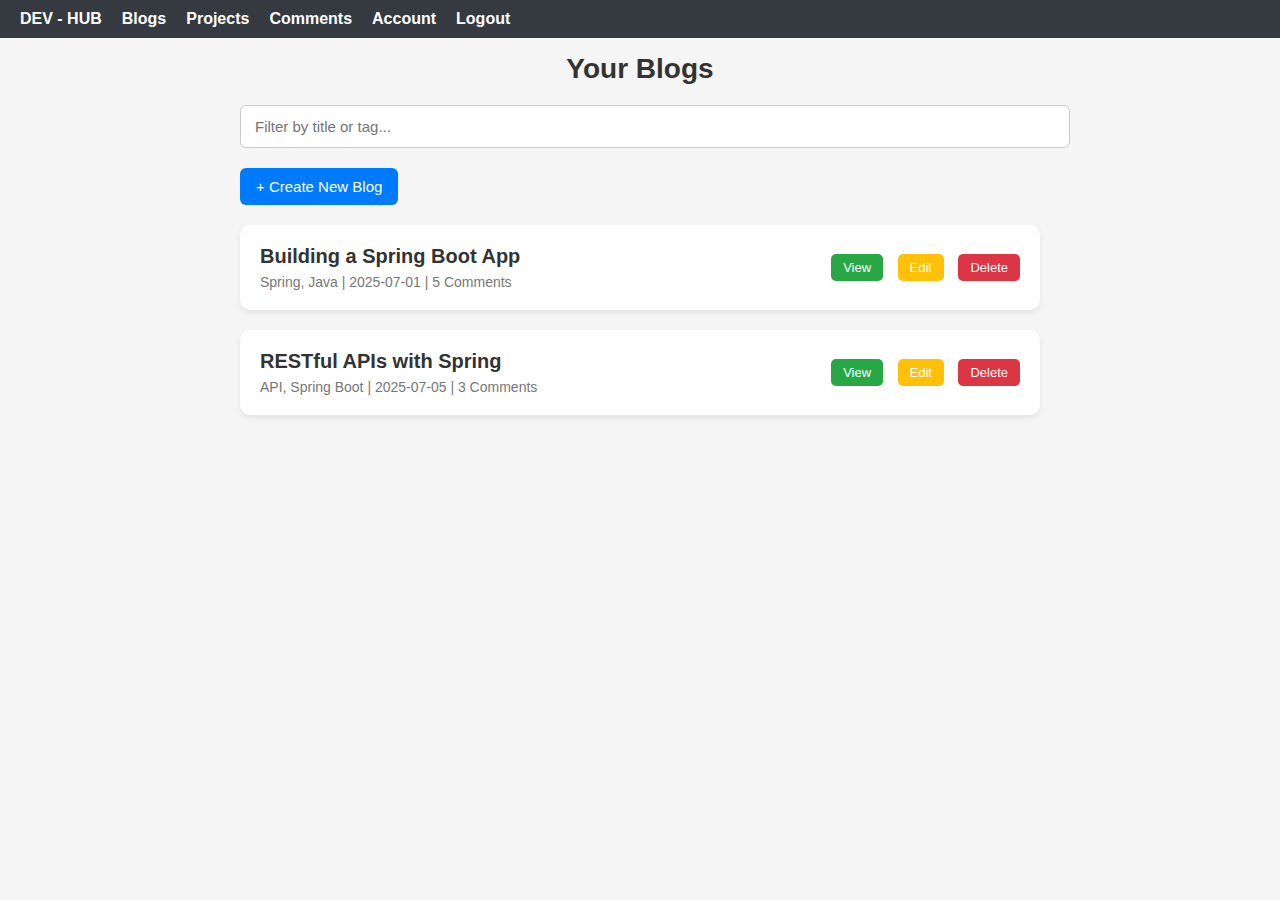
<file: blogs.html>
<!DOCTYPE html>
<html lang="en">
<head>
  <meta charset="UTF-8" />
  <meta name="viewport" content="width=device-width, initial-scale=1.0"/>
  <title>My Blogs</title>
  <link rel="stylesheet" href="Css/blogs.css" />
    <link rel="stylesheet" href="Css/navbar.css"/>
  <script src="JS/blogs.js" defer></script>
</head>
<body>
    
  <div id="navbar-container"></div>

<nav class="navbar">
  <ul>
    <li><a href="index.html">DEV - HUB</a></li>
    <li><a href="blogs.html">Blogs</a></li>
    <li><a href="project.html">Projects</a></li>
    <li><a href="comments.html">Comments</a></li>
    <li><a href="account.html">Account</a></li>
    <li><a href="Login.html" onclick="logout()">Logout</a></li>
  </ul>
</nav>

  <div class="container">
    <h2>Your Blogs</h2>
    
    <!-- Search/Filter -->
    <input type="text" id="filterInput" placeholder="Filter by title or tag..." class="filter-box"/>

    <!-- Create Blog -->
    <button class="create-btn" onclick="createBlog()">+ Create New Blog</button>

    <!-- Blog List -->
    <div id="blogList" class="blog-list"></div>
  </div>

  <!-- Create Blog Modal -->
  <div id="createBlogModal" class="modal hidden">
    <div class="modal-content">
      <h3>Create New Blog</h3>
      <form id="blogForm">
        <label>Title:</label>
        <input type="text" id="blogTitle" required />

        <label>Tags (comma separated):</label>
        <input type="text" id="blogTags" required />

        <label>Date:</label>
        <input type="date" id="blogDate" required />

        <button type="submit" class="submit-btn">Create</button>
        <button type="button" class="cancel-btn" onclick="closeModal()">Cancel</button>
      </form>
    </div>
  </div>
</body>
</html>
</file>
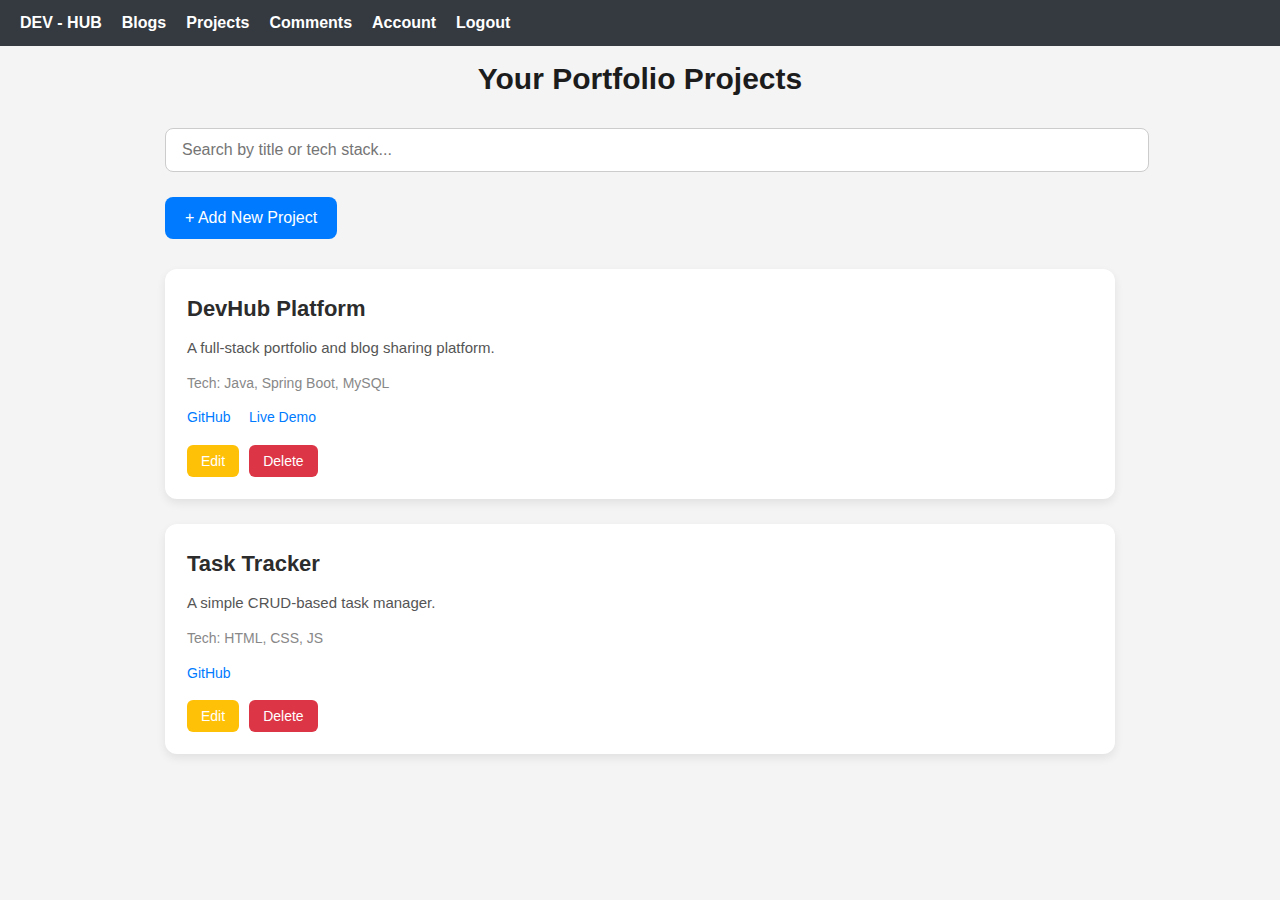
<file: project.html>
<!DOCTYPE html>
<html lang="en">
<head>
  <meta charset="UTF-8" />
  <meta name="viewport" content="width=device-width, initial-scale=1.0"/>
  <title>My Projects</title>
  <link rel="stylesheet" href="Css/project.css" />
  <link rel="stylesheet" href="Css/navbar.css"/>
  <script src="JS/project.js" defer></script>
</head>
<body>
    
  <div id="navbar-container"></div>

<nav class="navbar">
  <ul>
    <li><a href="index.html">DEV - HUB</a></li>
    <li><a href="blogs.html">Blogs</a></li>
    <li><a href="project.html">Projects</a></li>
    <li><a href="comments.html">Comments</a></li>
    <li><a href="account.html">Account</a></li>
    <li><a href="Login.html" onclick="logout()">Logout</a></li>
  </ul>
</nav>

  <div class="project-container">
    <h2>Your Portfolio Projects</h2>

    <!-- 🔍 Search / Filter Input -->
    <input type="text" id="filterProjects" placeholder="Search by title or tech stack..." class="filter-box" />

    <!-- ➕ Add New Project Button -->
    <button class="add-btn" onclick="openProjectModal()">+ Add New Project</button>

    <!-- 📦 Project Cards -->
    <div id="projectList" class="project-list">
      <!-- Project cards rendered here by JS -->
    </div>
  </div>

  <!-- ✏️ Modal: Add/Edit Project -->
  <div id="projectModal" class="modal hidden">
    <div class="modal-content">
      <h3 id="modalTitle">Add New Project</h3>
      <form id="projectForm">
        
        <label for="projectTitle">Title:</label>
        <input type="text" id="projectTitle" name="projectTitle" placeholder="e.g., DevHub Platform" required />

        <label for="projectDesc">Description:</label>
        <textarea id="projectDesc" name="projectDesc" placeholder="Brief overview of your project..." required></textarea>

        <label for="projectTech">Tech Stack (comma separated):</label>
        <input type="text" id="projectTech" name="projectTech" placeholder="e.g., Java, Spring Boot, MySQL" required />

        <label for="projectGitHub">GitHub Link:</label>
        <input type="url" id="projectGitHub" name="projectGitHub" placeholder="https://github.com/..." required />

        <label for="projectDemo">Live Demo Link (optional):</label>
        <input type="url" id="projectDemo" name="projectDemo" placeholder="https://yourproject.com" />

        <!-- Modal Buttons -->
        <div style="margin-top: 20px;">
          <button type="submit" class="submit-btn">Save</button>
          <button type="button" class="cancel-btn" onclick="closeProjectModal()">Cancel</button>
        </div>
      </form>
    </div>
  </div>
</body>
</html>
</file>
<file: Css/blogs.css>
/* Global Styles */
body {
  font-family: 'Segoe UI', Tahoma, Geneva, Verdana, sans-serif;
  background-color: #f5f5f5;
  margin: 0;
  padding: 20px;
  color: #333;
}

.container {
  max-width: 800px;
  margin: 0 auto;
  padding: 10px;
}

/* Headings */
h2 {
  margin-bottom: 20px;
  font-size: 28px;
  text-align: center;
}

/* Filter Box */
.filter-box {
  width: 100%;
  padding: 12px 14px;
  margin-bottom: 20px;
  border: 1px solid #ccc;
  border-radius: 6px;
  font-size: 15px;
}

/* Create Button */
.create-btn {
  background-color: #007bff;
  color: white;
  padding: 10px 16px;
  border: none;
  border-radius: 6px;
  margin-bottom: 20px;
  cursor: pointer;
  font-size: 15px;
  transition: background-color 0.3s ease;
}

.create-btn:hover {
  background-color: #0056b3;
}

/* Blog List */
.blog-list {
  display: flex;
  flex-direction: column;
  gap: 20px;
}

/* Blog Card */
.blog-card {
  background: white;
  border-radius: 10px;
  padding: 20px;
  box-shadow: 0 3px 6px rgba(0,0,0,0.08);
  transition: transform 0.2s ease;
}

.blog-card:hover {
  transform: scale(1.01);
}

.blog-header {
  display: flex;
  justify-content: space-between;
  align-items: center;
  flex-wrap: wrap;
}

.blog-title {
  font-size: 20px;
  font-weight: 600;
  margin-bottom: 6px;
}

.blog-meta {
  font-size: 14px;
  color: #777;
}

/* Actions */
.blog-actions button {
  margin-left: 10px;
  padding: 6px 12px;
  border: none;
  border-radius: 5px;
  cursor: pointer;
  font-size: 13px;
  transition: background-color 0.2s ease;
}

.blog-actions .view {
  background-color: #28a745;
  color: white;
}
.blog-actions .edit {
  background-color: #ffc107;
  color: white;
}
.blog-actions .delete {
  background-color: #dc3545;
  color: white;
}

.blog-actions .view:hover { background-color: #218838; }
.blog-actions .edit:hover { background-color: #e0a800; }
.blog-actions .delete:hover { background-color: #c82333; }

/* Modal */
.modal {
  position: fixed;
  top: 0;
  left: 0;
  width: 100%;
  height: 100%;
  background: rgba(0,0,0,0.6);
  display: flex;
  justify-content: center;
  align-items: center;
  z-index: 999;
}

.modal-content {
  background: white;
  padding: 25px;
  border-radius: 12px;
  width: 400px;
  max-width: 90%;
  box-shadow: 0 4px 12px rgba(0,0,0,0.2);
}

.modal-content h3 {
  margin-bottom: 20px;
  font-size: 20px;
  text-align: center;
}

.modal-content label {
  display: block;
  margin-bottom: 5px;
  font-weight: 500;
}

.modal-content input {
  width: 100%;
  padding: 10px;
  margin-bottom: 15px;
  border: 1px solid #ccc;
  border-radius: 6px;
  font-size: 14px;
}

.submit-btn,
.cancel-btn {
  padding: 10px 14px;
  font-size: 14px;
  border: none;
  margin-right: 10px;
  border-radius: 6px;
  cursor: pointer;
}

.submit-btn {
  background-color: #28a745;
  color: white;
}

.cancel-btn {
  background-color: #6c757d;
  color: white;
}

.submit-btn:hover {
  background-color: #218838;
}

.cancel-btn:hover {
  background-color: #5a6268;
}

/* Hide Element */
.hidden {
  display: none;
}

/* Responsive Enhancements */
@media screen and (max-width: 600px) {
  .blog-header {
    flex-direction: column;
    align-items: flex-start;
  }

  .blog-actions {
    margin-top: 10px;
  }

  .create-btn {
    width: 100%;
    margin-bottom: 15px;
  }

  .modal-content {
    width: 90%;
  }
}
</file>
<file: Css/navbar.css>
.navbar {
  position: fixed;
  top: 0;
  left: 0;
  right: 0;
  background-color: #343a40;
  padding: 10px 20px;
  z-index: 1000;
}

.navbar ul {
  list-style: none;
  display: flex;
  margin: 0;
  padding: 0;
}

.navbar li {
  margin-right: 20px;
}

.navbar a {
  color: white;
  text-decoration: none;
  font-weight: bold;
}

.navbar a:hover {
  text-decoration: underline;
}
</file>
<file: Css/project.css>
/* Base Styles */
body {
  font-family: 'Segoe UI', sans-serif;
  background-color: #f4f4f4;
  margin: 0;
  padding: 20px;
  color: #333;
  line-height: 1.6;
}

/* Main Container */
.project-container {
  max-width: 950px;
  margin: 0 auto;
  padding: 10px;
}

/* Header */
h2 {
  text-align: center;
  font-size: 30px;
  margin-bottom: 25px;
  color: #1c1c1c;
}

/* Filter Input */
.filter-box {
  width: 100%;
  padding: 12px 16px;
  margin-bottom: 25px;
  border: 1px solid #ccc;
  border-radius: 8px;
  font-size: 16px;
  transition: border 0.3s ease;
}

.filter-box:focus {
  border-color: #007bff;
  outline: none;
}

/* Add Button */
.add-btn {
  background-color: #007bff;
  color: white;
  padding: 12px 20px;
  font-size: 16px;
  border: none;
  border-radius: 8px;
  cursor: pointer;
  margin-bottom: 30px;
  transition: background-color 0.3s ease;
}

.add-btn:hover {
  background-color: #0056b3;
}

/* Project List */
.project-list {
  display: flex;
  flex-direction: column;
  gap: 25px;
}

/* Card Styles */
.project-card {
  background: #ffffff;
  padding: 22px;
  border-radius: 12px;
  box-shadow: 0 4px 10px rgba(0, 0, 0, 0.08);
  transition: transform 0.2s ease, box-shadow 0.2s ease;
}

.project-card:hover {
  transform: translateY(-4px);
  box-shadow: 0 8px 18px rgba(0, 0, 0, 0.12);
}

.project-title {
  font-size: 22px;
  font-weight: 600;
  margin-bottom: 10px;
  color: #2c2c2c;
}

.project-desc {
  font-size: 15px;
  margin: 8px 0 12px;
  color: #555;
}

.project-tech {
  font-size: 14px;
  color: #888;
  margin-bottom: 10px;
}

/* Links */
.project-links a {
  display: inline-block;
  margin-right: 14px;
  color: #007bff;
  text-decoration: none;
  font-size: 14px;
  transition: color 0.3s ease;
}

.project-links a:hover {
  color: #004085;
}

/* Button Actions */
.project-actions {
  display: flex;
  flex-wrap: wrap;
  margin-top: 15px;
  gap: 10px;
}

.project-actions button {
  padding: 8px 14px;
  font-size: 14px;
  border: none;
  border-radius: 6px;
  cursor: pointer;
  transition: background-color 0.3s ease;
}

.edit-btn {
  background-color: #ffc107;
  color: white;
}

.edit-btn:hover {
  background-color: #e0a800;
}

.delete-btn {
  background-color: #dc3545;
  color: white;
}

.delete-btn:hover {
  background-color: #c82333;
}

/* Modal */
.modal {
  position: fixed;
  top: 0;
  left: 0;
  height: 100%;
  width: 100%;
  background: rgba(0,0,0,0.6);
  display: flex;
  justify-content: center;
  align-items: center;
  z-index: 999;
  animation: fadeIn 0.3s ease-in-out;
}

@keyframes fadeIn {
  from { opacity: 0; }
  to { opacity: 1; }
}

.modal-content {
  background: #ffffff;
  padding: 30px;
  border-radius: 12px;
  width: 95%;
  max-width: 500px;
  box-shadow: 0 5px 15px rgba(0,0,0,0.2);
  animation: zoomIn 0.25s ease;
}

@keyframes zoomIn {
  from { transform: scale(0.95); }
  to { transform: scale(1); }
}

.modal-content h3 {
  text-align: center;
  margin-bottom: 20px;
  color: #333;
}

.modal-content label {
  display: block;
  margin-bottom: 5px;
  font-weight: 500;
  color: #333;
}

.modal-content input,
.modal-content textarea {
  width: 100%;
  padding: 10px 14px;
  margin-bottom: 16px;
  border-radius: 6px;
  border: 1px solid #ccc;
  font-size: 15px;
  resize: vertical;
}

.modal-content input:focus,
.modal-content textarea:focus {
  border-color: #007bff;
  outline: none;
}

/* Modal Buttons */
.submit-btn, .cancel-btn {
  padding: 10px 16px;
  font-size: 15px;
  border: none;
  border-radius: 6px;
  cursor: pointer;
  margin-right: 10px;
}

.submit-btn {
  background-color: #28a745;
  color: white;
}

.submit-btn:hover {
  background-color: #218838;
}

.cancel-btn {
  background-color: #6c757d;
  color: white;
}

.cancel-btn:hover {
  background-color: #5a6268;
}

/* Utility */
.hidden {
  display: none;
}

/* Responsive */
@media (max-width: 768px) {
  .project-actions {
    flex-direction: column;
    gap: 10px;
  }

  .project-actions button,
  .add-btn {
    width: 100%;
  }

  .project-title {
    font-size: 18px;
  }

  .modal-content {
    padding: 20px;
  }
}
</file>
